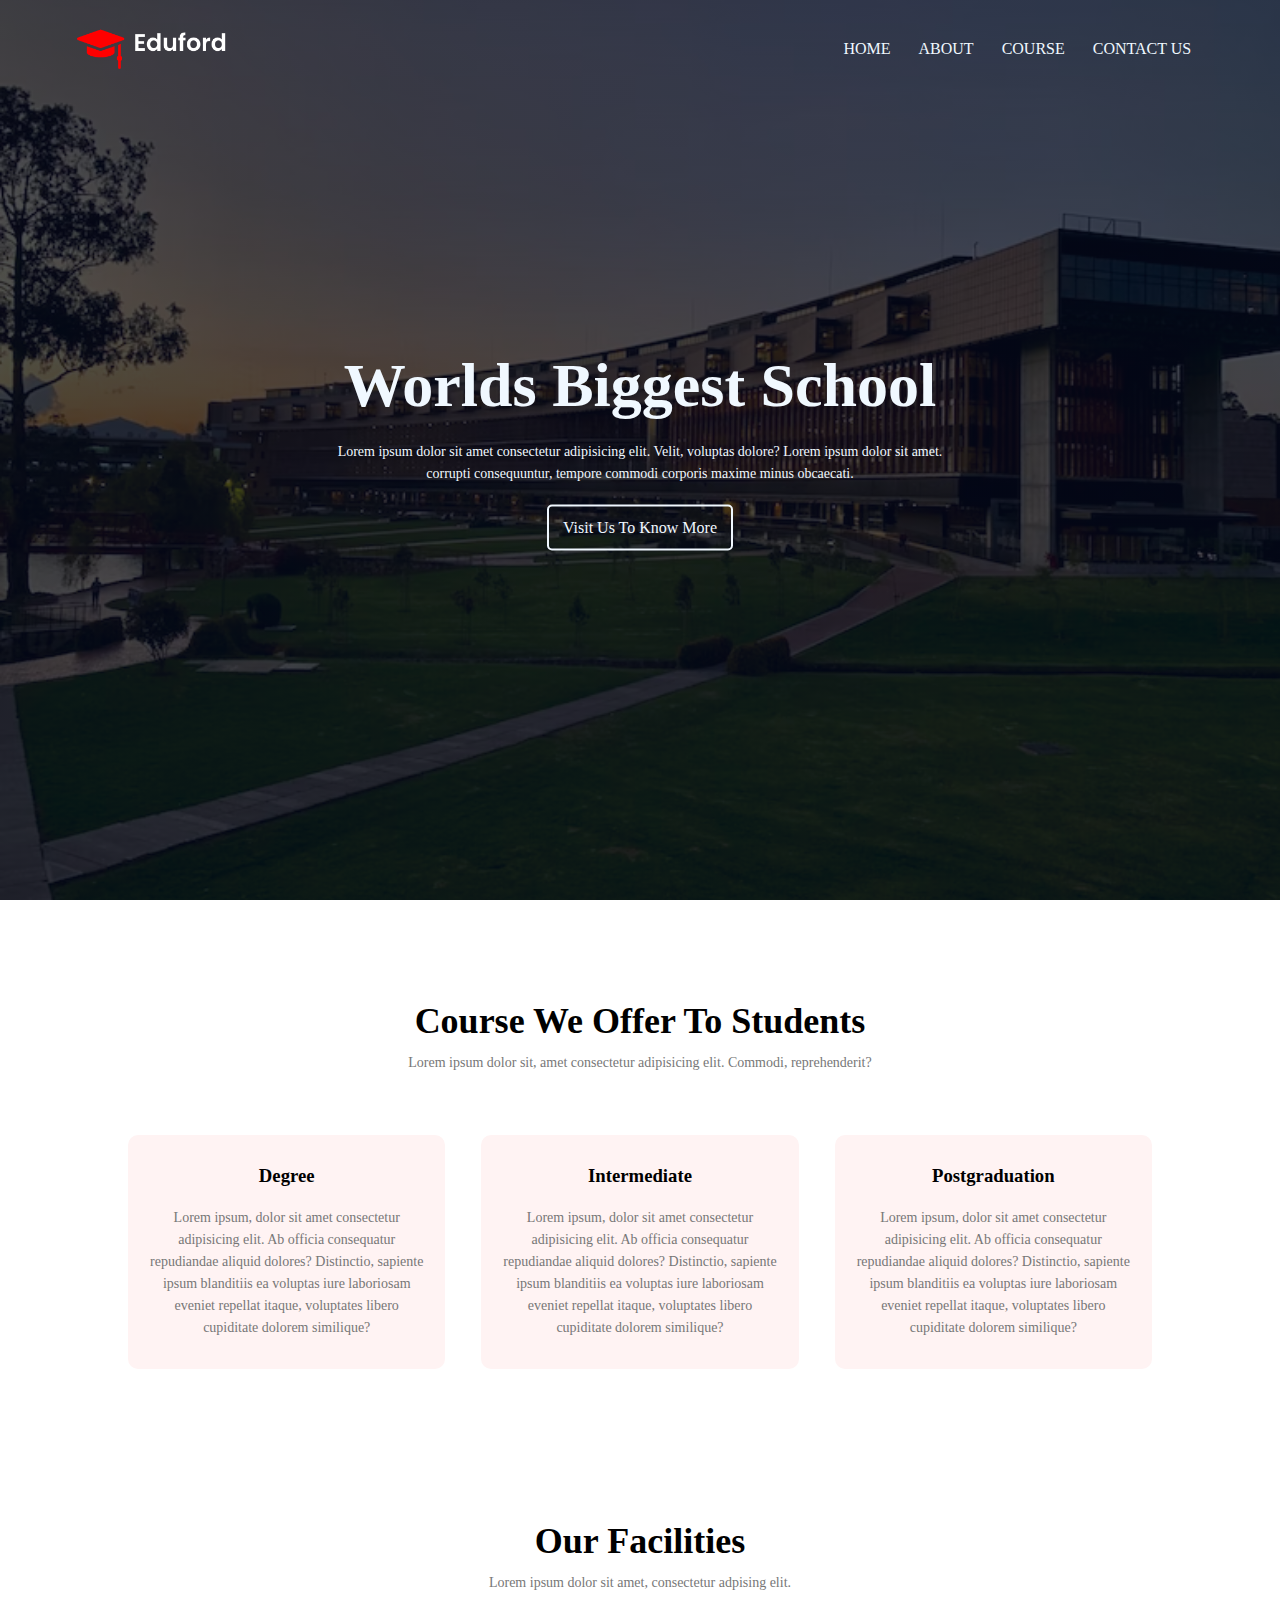
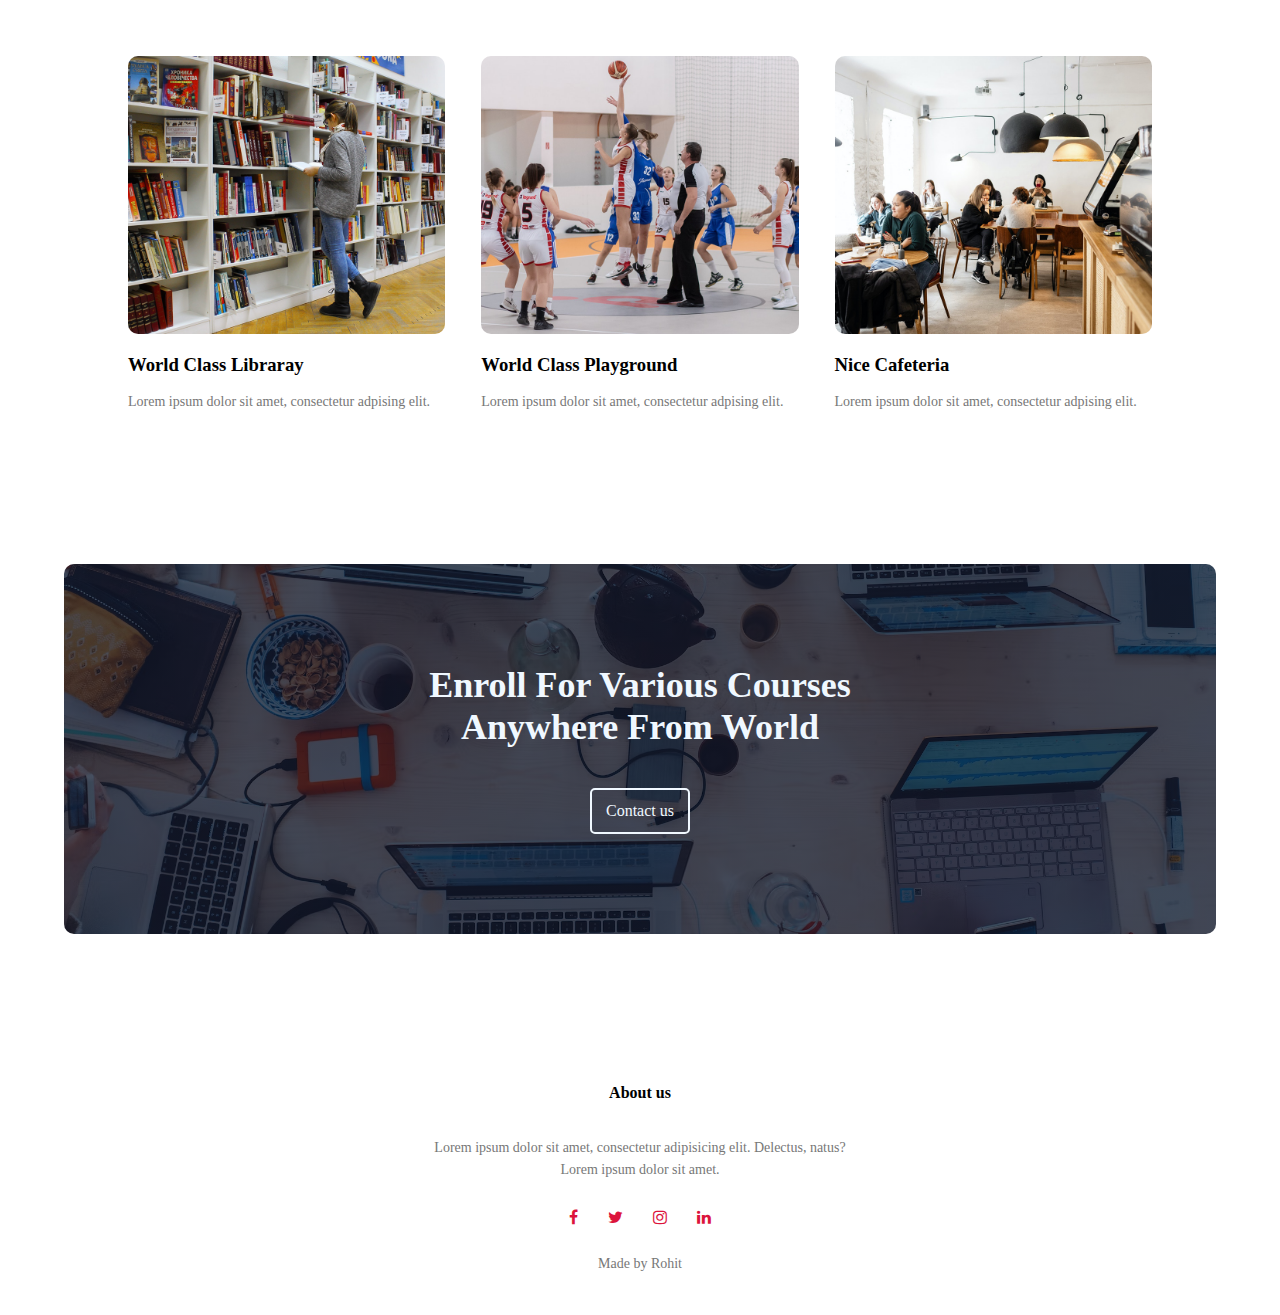
<file: index.html>
<!DOCTYPE html>
<html lang="en">

<head>
  <meta charset="UTF-8">
  <meta http-equiv="X-UA-Compatible" content="IE=edge">
  <meta name="viewport" content="width=device-width, initial-scale=1.0">
  <title>COLLEGE WEBSITE DESIGN</title>
  <link rel="stylesheet" href="https://cdnjs.cloudflare.com/ajax/libs/font-awesome/4.7.0/css/font-awesome.min.css">
  <link rel="stylesheet" href="styles.css">
  <link rel="shortcut icon" href="picks/logo.png" type="image/x-icon">
</head>

<body>
  <!--  -->
  <!-- header Section -->
  <section class="header">
    <!-- navbar -->
    <nav> <a href="index.html"><img src="picks/logo.png"></a>
      <div class="nav-link" id="nav-link">
        <i class="fa fa-times" onclick="hideMenu()"></i>

        <ul>
          <li><a href="">HOME</a></li>
          <li><a href="Aboutus.html">ABOUT</a></li>
          <li><a href="Course.html">COURSE</a></li>
          <li><a href="contact.html">CONTACT US</a></li>

        </ul>


      </div>
      <i class="fa fa-bars" onclick="showMenu()"></i>


    </nav>


    <!-- text inside background -->
    <div class="text-box">
      <h1>Worlds Biggest School</h1>

      <p>Lorem ipsum dolor sit amet consectetur adipisicing elit. Velit, voluptas dolore? Lorem ipsum dolor sit
        amet.<br> corrupti consequuntur, tempore commodi corporis maxime minus obcaecati.</p>
      <a href="contact.html" class="hero-btn">Visit Us To Know More</a>
    </div>

  </section>
  <!-- end of header section-->




  <!-- course  -->

  <section class="course">
    <h1>Course We Offer To Students </h1>
    <p>Lorem ipsum dolor sit, amet consectetur adipisicing elit. Commodi, reprehenderit?</p>

    <div class="row">
      <div class="course-col">
        <h3>Degree</h3>
        <p>Lorem ipsum, dolor sit amet consectetur adipisicing elit. Ab officia consequatur repudiandae aliquid dolores?
          Distinctio, sapiente ipsum blanditiis ea voluptas iure laboriosam eveniet repellat itaque, voluptates libero
          cupiditate dolorem similique?</p>
      </div>
      <div class="course-col">

        <h3>Intermediate</h3>
        <p>Lorem ipsum, dolor sit amet consectetur adipisicing elit. Ab officia consequatur repudiandae aliquid dolores?
          Distinctio, sapiente ipsum blanditiis ea voluptas iure laboriosam eveniet repellat itaque, voluptates libero
          cupiditate dolorem similique?</p>
      </div>
      <div class="course-col">

        <h3>Postgraduation</h3>
        <p>Lorem ipsum, dolor sit amet consectetur adipisicing elit. Ab officia consequatur repudiandae aliquid dolores?
          Distinctio, sapiente ipsum blanditiis ea voluptas iure laboriosam eveniet repellat itaque, voluptates libero
          cupiditate dolorem similique?</p>
      </div>


    </div>


  </section>

<!-- facilities
 -->


 <section class="facilities">
  <h1> Our Facilities</h1>
  <p>Lorem ipsum dolor sit amet, consectetur adpising elit.</p>
  <div class="row">
      <div class="facilities-col">
          <img src="picks/library.png">
          <h3>World Class Libraray</h3>
          <p> Lorem ipsum dolor sit amet, consectetur adpising elit.</p>
      </div>
      <div class="facilities-col">
          <img src="picks/basketball.png">
          <h3>World Class Playground</h3>
          <p> Lorem ipsum dolor sit amet, consectetur adpising elit.</p>
      </div>
      <div class="facilities-col">
          <img src="picks/cafeteria.png">
          <h3>Nice Cafeteria</h3>
          <p> Lorem ipsum dolor sit amet, consectetur adpising elit.</p>
      </div>
  </div>





</section>




<!-- call to action -->
    


<section class="cta">
<h1>Enroll For Various Courses<br>
Anywhere From World</h1>

  <a href="contact.html" class="hero-btn">Contact us</a>
</section>




<!-- footer -->

<section class="footer">

<h4>About us</h4>
<p>Lorem ipsum dolor sit amet, consectetur adipisicing elit. Delectus, natus?<br>
Lorem ipsum dolor sit amet.</p>


<div class="icons">
<i class="fa fa-facebook"></i>
<i class="fa fa-twitter"></i>
<i class="fa fa-instagram"></i>
<i class="fa fa-linkedin"></i>


</div>
<p>Made by Rohit</p>
</section>







  <!-- javascript for menu -->
  <script>

    var navLinks = document.getElementById("nav-link");
    function showMenu() {
      navLinks.style.right = "0";
    }
    function hideMenu() {
      navLinks.style.right = "-200px";
    }



  </script>
</body>

</html>
</file>
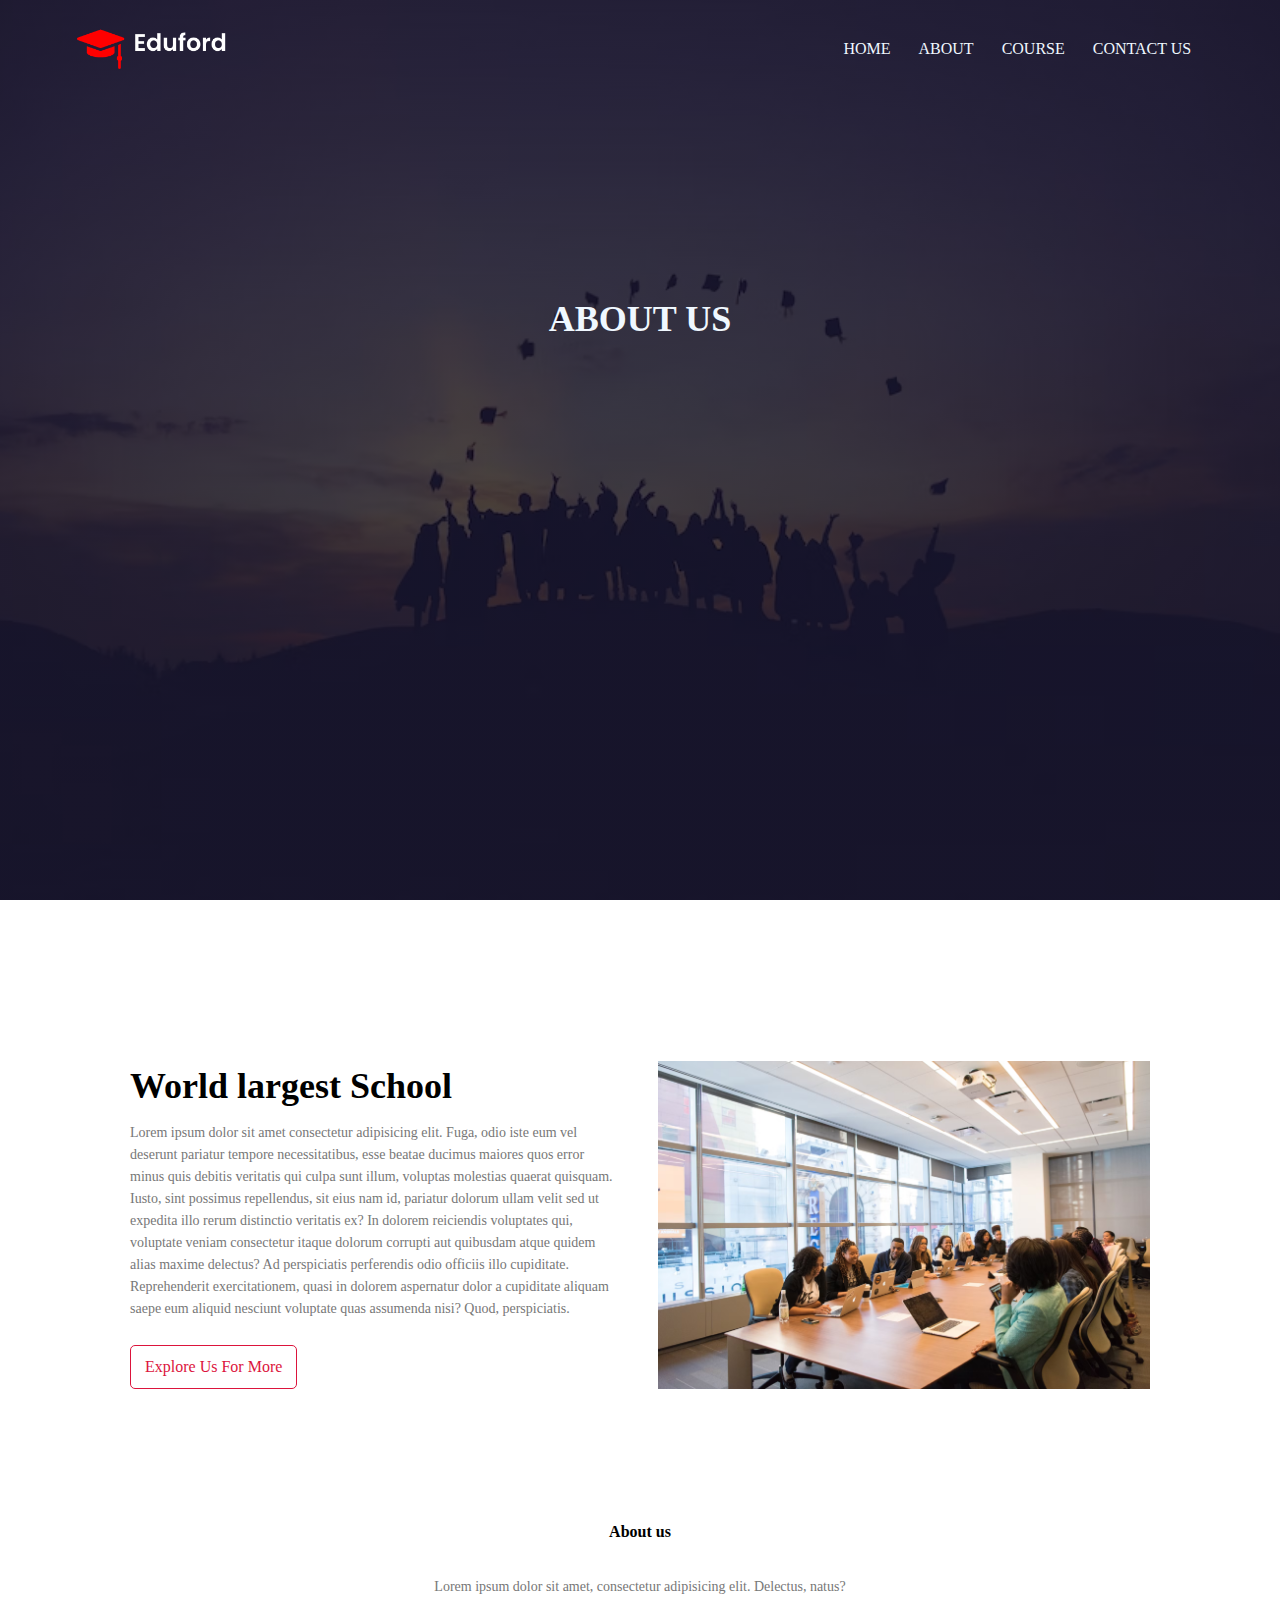
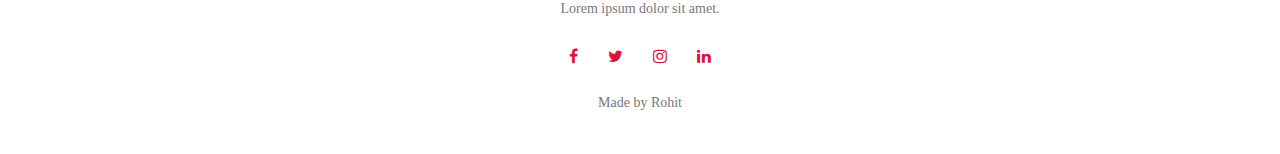
<file: Aboutus.html>
<!DOCTYPE html>
<html lang="en">

<head>
    <meta charset="UTF-8">
    <meta http-equiv="X-UA-Compatible" content="IE=edge">
    <meta name="viewport" content="width=device-width, initial-scale=1.0">
    <title>Document</title>
    <link rel="stylesheet" href="https://cdnjs.cloudflare.com/ajax/libs/font-awesome/4.7.0/css/font-awesome.min.css">
    <link rel="stylesheet" href="styles.css">
    <link rel="shortcut icon" href="picks/logo.png" type="image/x-icon">
</head>

<body>
    <section class="subheader">
        <!-- navbar -->
        <nav> <a href="index.html"><img src="picks/logo.png"></a>
            <div class="nav-link" id="nav-link">
                <i class="fa fa-times" onclick="hideMenu()"></i>

                <ul>
                    <li><a href="Index.html">HOME</a></li>
                    <li><a href="#">ABOUT</a></li>
                    <li><a href="Course.html">COURSE</a></li>
                    <li><a href="contact.html">CONTACT US</a></li>

                </ul>


            </div>
            <i class="fa fa-bars" onclick="showMenu()"></i>


        </nav>
        <h1>ABOUT US</h1>
    </section>


<!-- about content -->
<section class="about-us">
<div class="row">

    <div class="about-col">
        <h1>World largest School</h1>
        
        <p>Lorem ipsum dolor sit amet consectetur adipisicing elit. Fuga, odio iste eum vel deserunt pariatur tempore necessitatibus, esse beatae ducimus maiores quos error minus quis debitis veritatis qui culpa sunt illum, voluptas molestias quaerat quisquam. Iusto, sint possimus repellendus, sit eius nam id, pariatur dolorum ullam velit sed ut expedita illo rerum distinctio veritatis ex? In dolorem reiciendis voluptates qui, voluptate veniam consectetur itaque dolorum corrupti aut quibusdam atque quidem alias maxime delectus? Ad perspiciatis perferendis odio officiis illo cupiditate. Reprehenderit exercitationem, quasi in dolorem aspernatur dolor a cupiditate aliquam saepe eum aliquid nesciunt voluptate quas assumenda nisi? Quod, perspiciatis.</p>
    
    <a href="#"  class="hero-btn redt">Explore Us For More</a>
    
    </div>
    <div class="about-col">
        <img src="picks/meeting.avif"alt="hi">
    </div>
</div>

</section>




<!-- footer -->

    <section class="footer">

        <h4>About us</h4>
        <p>Lorem ipsum dolor sit amet, consectetur adipisicing elit. Delectus, natus?<br>
            Lorem ipsum dolor sit amet.</p>







        <div class="icons">
            <i class="fa fa-facebook"></i>
            <i class="fa fa-twitter"></i>
            <i class="fa fa-instagram"></i>
            <i class="fa fa-linkedin"></i>


        </div>
        <p>Made by Rohit</p>
    </section>
    <script>

        var navLinks = document.getElementById("nav-link");
        function showMenu() {
          navLinks.style.right = "0";
        }
        function hideMenu() {
          navLinks.style.right = "-200px";
        }
    
    
    
      </script>
</body>

</html>
</file>
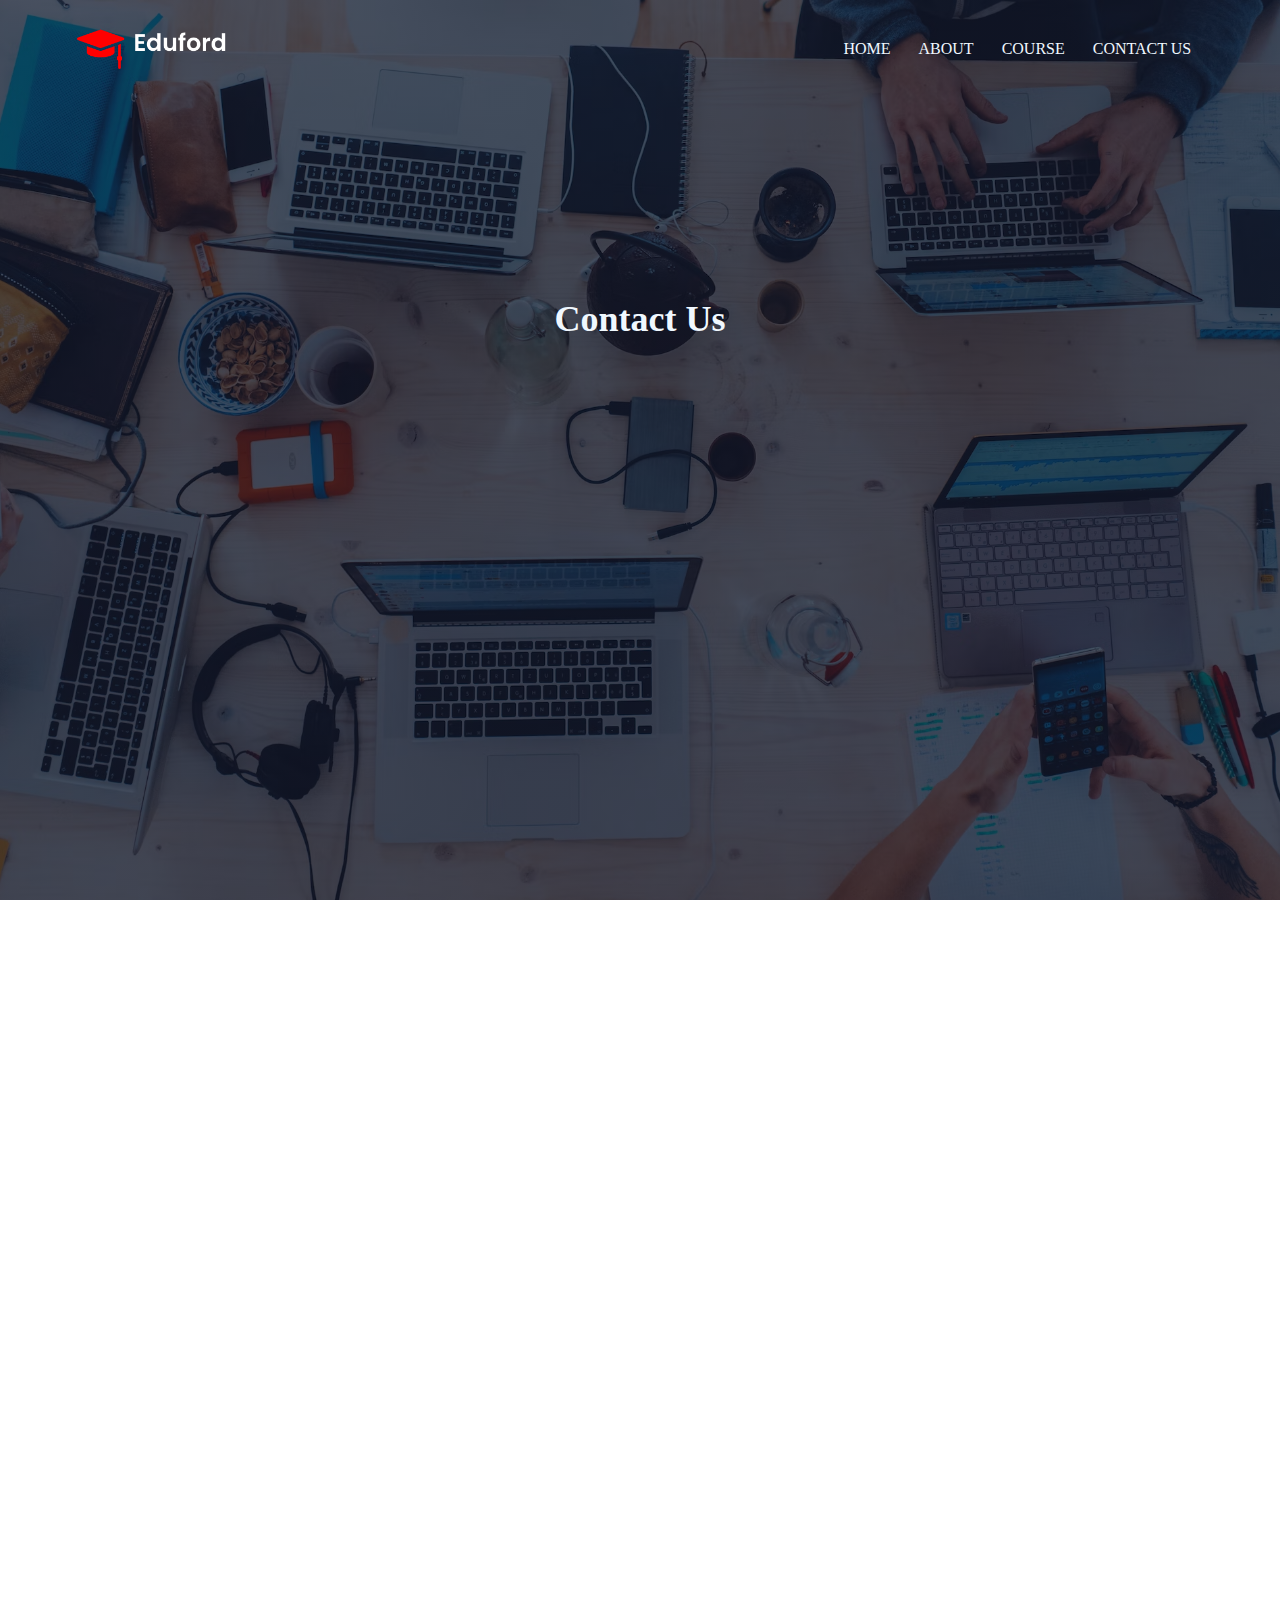
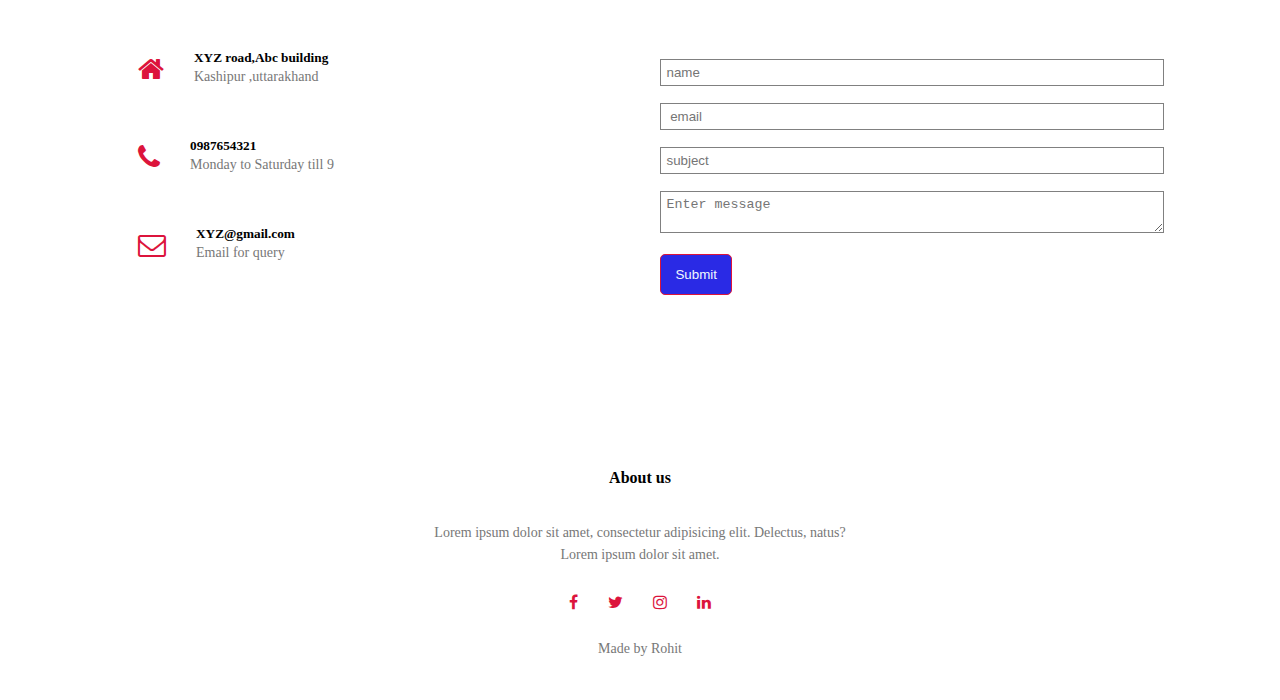
<file: contact.html>
<!DOCTYPE html>
<html lang="en">

<head>
    <meta charset="UTF-8" />
    <meta http-equiv="X-UA-Compatible" content="IE=edge" />
    <meta name="viewport" content="width=device-width, initial-scale=1.0" />
    <title>Document</title>
    <link rel="stylesheet" href="https://cdnjs.cloudflare.com/ajax/libs/font-awesome/4.7.0/css/font-awesome.min.css" />
    <link rel="stylesheet" href="styles.css" />
    <link rel="shortcut icon" href="picks/logo.png" type="image/x-icon" />
</head>

<body>
    <section class="subheader I">
        <!-- navbar -->
        <nav>
            <a href="index.html"><img src="picks/logo.png" /></a>
            <div class="nav-link" id="nav-link">
                <i class="fa fa-times" onclick="hideMenu()"></i>

                <ul>
                    <li><a href="Index.html">HOME</a></li>
                    <li><a href="Aboutus.html">ABOUT</a></li>
                    <li><a href="Course.html">COURSE</a></li>
                    <li><a href="#">CONTACT US</a></li>
                </ul>
            </div>
            <i class="fa fa-bars" onclick="showMenu()"></i>
        </nav>
        <h1>Contact Us</h1>
    </section>

    <!-- about contact us -->

    <section class="location ">
        <iframe
            src="https://www.google.com/maps/embed?pb=!1m18!1m12!1m3!1d27859.05190875444!2d78.93937035776565!3d29.21233141231756!2m3!1f0!2f0!3f0!3m2!1i1024!2i768!4f13.1!3m3!1m2!1s0x390a43c0c5694dd1%3A0xe193d5f15c9333a0!2sKashipur%2C%20Uttarakhand%20244713!5e0!3m2!1sen!2sin!4v1676143393533!5m2!1sen!2sin"
            width="600" height="450" style="border: 0" allowfullscreen="" loading="lazy"
            referrerpolicy="no-referrer-when-downgrade"></iframe>
    </section>

    <section class="contact-us">
        <div class="row">
            <div class="contact-co">
                <div>
                    <i class="fa fa-home"></i>
                    
                    <span>
                        <h5>XYZ road,Abc building</h5>
                        <p>Kashipur ,uttarakhand</p>
                    </span>
                    
                    
                </div>
                <div>
                    <i class="fa fa-phone"></i>
                    <span>
                        <h5>0987654321</h5>
                        <p>Monday to Saturday till 9</p>
                    </span>
                </div>
                <div><i class="fa fa-envelope-o"></i>
                    <span>
                        <h5>XYZ@gmail.com</h5>
                        <p>Email for query</p>
                    </span>
                    
                </div>
            </div>


         <div class="contact-co">


         
         <form action="">
<input type="text" placeholder="name" required>
<input type="email" placeholder=" email" required>
<input type="text" placeholder="subject" required>
<textarea row="8" placeholder="Enter message" required></textarea>
<button type="submit" class="hero-btn redt yts">Submit</button>





         </form>
        </div>



        </div>


    </section>





    <!-- footer -->

    <section class="footer">
        <h4>About us</h4>
        <p>
            Lorem ipsum dolor sit amet, consectetur adipisicing elit. Delectus,
            natus?<br />
            Lorem ipsum dolor sit amet.
        </p>

        <div class="icons">
            <i class="fa fa-facebook"></i>
            <i class="fa fa-twitter"></i>
            <i class="fa fa-instagram"></i>
            <i class="fa fa-linkedin"></i>
        </div>
        <p>Made by Rohit</p>
    </section>
    <script>
        var navLinks = document.getElementById("nav-link");
        function showMenu() {
            navLinks.style.right = "0";
        }
        function hideMenu() {
            navLinks.style.right = "-200px";
        }
    </script>
</body>

</html>
</file>
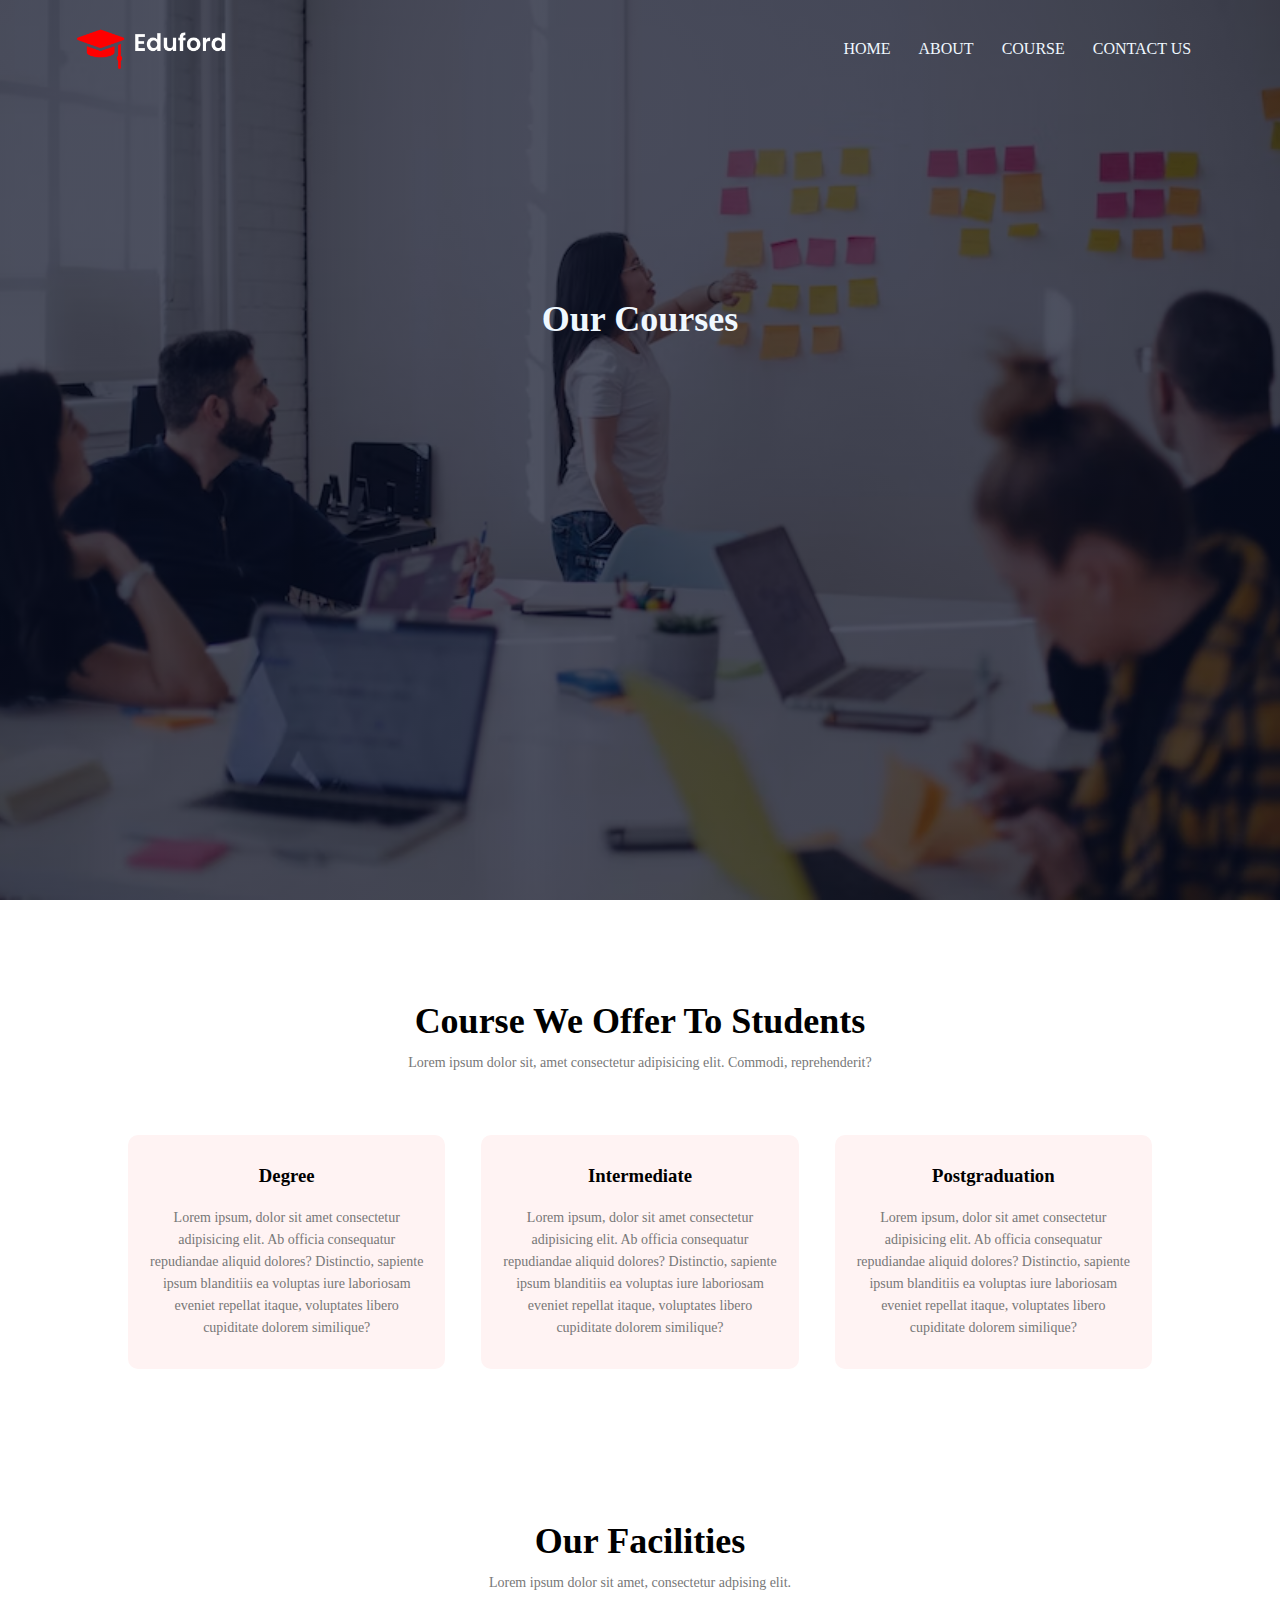
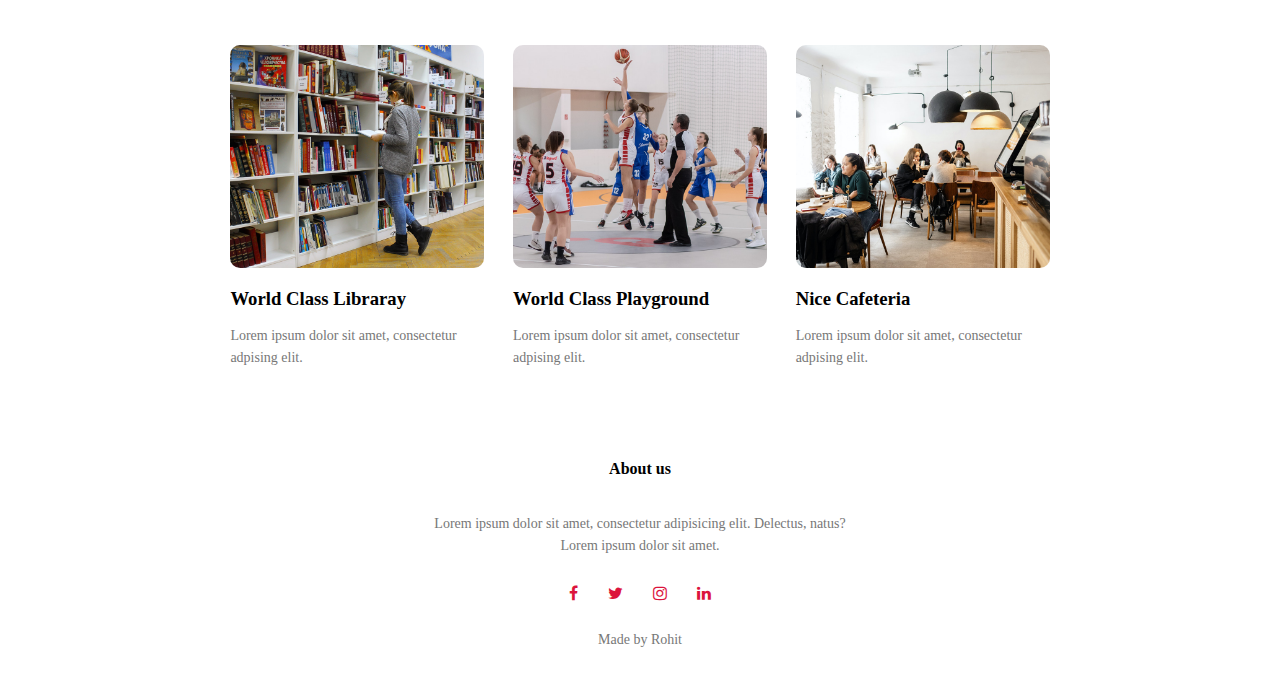
<file: Course.html>
<!DOCTYPE html>
<html lang="en">

<head>
    <meta charset="UTF-8">
    <meta http-equiv="X-UA-Compatible" content="IE=edge">
    <meta name="viewport" content="width=device-width, initial-scale=1.0">
    <title>Document</title>
    <link rel="stylesheet" href="https://cdnjs.cloudflare.com/ajax/libs/font-awesome/4.7.0/css/font-awesome.min.css">
    <link rel="stylesheet" href="styles.css">
    <link rel="shortcut icon" href="picks/logo.png" type="image/x-icon">
</head>

<body>
    <section class="subheader r">
        <!-- navbar -->
        <nav> <a href="index.html"><img src="picks/logo.png"></a>
            <div class="nav-link" id="nav-link">
                <i class="fa fa-times" onclick="hideMenu()"></i>

                <ul>
                    <li><a href="Index.html">HOME</a></li>
                    <li><a href="Aboutus.html">ABOUT</a></li>
                    <li><a href="#">COURSE</a></li>
                    <li><a href="contact.html">CONTACT US</a></li>

                </ul>


            </div>
            <i class="fa fa-bars" onclick="showMenu()"></i>


        </nav>
        <h1>Our Courses</h1>
    </section>


    <section class="course">
    <h1>Course We Offer To Students </h1>
    <p>Lorem ipsum dolor sit, amet consectetur adipisicing elit. Commodi, reprehenderit?</p>

    <div class="row">
      <div class="course-col">
        <h3>Degree</h3>
        <p>Lorem ipsum, dolor sit amet consectetur adipisicing elit. Ab officia consequatur repudiandae aliquid dolores?
          Distinctio, sapiente ipsum blanditiis ea voluptas iure laboriosam eveniet repellat itaque, voluptates libero
          cupiditate dolorem similique?</p>
      </div>
      <div class="course-col">

        <h3>Intermediate</h3>
        <p>Lorem ipsum, dolor sit amet consectetur adipisicing elit. Ab officia consequatur repudiandae aliquid dolores?
          Distinctio, sapiente ipsum blanditiis ea voluptas iure laboriosam eveniet repellat itaque, voluptates libero
          cupiditate dolorem similique?</p>
      </div>
      <div class="course-col">

        <h3>Postgraduation</h3>
        <p>Lorem ipsum, dolor sit amet consectetur adipisicing elit. Ab officia consequatur repudiandae aliquid dolores?
          Distinctio, sapiente ipsum blanditiis ea voluptas iure laboriosam eveniet repellat itaque, voluptates libero
          cupiditate dolorem similique?</p>
      </div>


    </div>

<!-- Section-facilities -->
    <section class="facilities">
        <h1> Our Facilities</h1>
        <p>Lorem ipsum dolor sit amet, consectetur adpising elit.</p>
        <div class="row">
            <div class="facilities-col">
                <img src="picks/library.png">
                <h3>World Class Libraray</h3>
                <p> Lorem ipsum dolor sit amet, consectetur adpising elit.</p>
            </div>
            <div class="facilities-col">
                <img src="picks/basketball.png">
                <h3>World Class Playground</h3>
                <p> Lorem ipsum dolor sit amet, consectetur adpising elit.</p>
            </div>
            <div class="facilities-col">
                <img src="picks/cafeteria.png">
                <h3>Nice Cafeteria</h3>
                <p> Lorem ipsum dolor sit amet, consectetur adpising elit.</p>
            </div>
        </div>

<!-- footer -->

    <section class="footer">

        <h4>About us</h4>
        <p>Lorem ipsum dolor sit amet, consectetur adipisicing elit. Delectus, natus?<br>
            Lorem ipsum dolor sit amet.</p>







        <div class="icons">
            <i class="fa fa-facebook"></i>
            <i class="fa fa-twitter"></i>
            <i class="fa fa-instagram"></i>
            <i class="fa fa-linkedin"></i>


        </div>
        <p>Made by Rohit</p>
    </section>
    <script>

        var navLinks = document.getElementById("nav-link");
        function showMenu() {
          navLinks.style.right = "0";
        }
        function hideMenu() {
          navLinks.style.right = "-200px";
        }
    
    
    
      </script>
</body>

</html>
</file>
<file: styles.css>
*{
    margin:0;
padding:0 

}

/* header section */
.header{
    min-height: 100vh;
    width:100%;
    background:linear-gradient(rgba(4,9,30,0.7),rgba(4,9,30,0.7)), url(picks/schoolimg.avif);
    background-position: center;
    background-size: cover;
  
    position: relative;
}

nav{
    display: flex;
    padding:2% 6%;
    justify-content: space-between;
    align-items: center;
}
nav img{
    width:150px;
}
.nav-link {
flex:1;
text-align: right;

}
.nav-link ul li{
    list-style: none;
    display: inline-block;
    padding :8px 12px;
    position: relative;
    text-decoration: none;
    color: aliceblue;
}
.nav-link ul li a{
text-decoration: none;
color: aliceblue;
}

.nav-link ul li :hover{
    color:crimson;
    transition: .5s;
    }

.text-box{
    width: 90%;
    color: aliceblue;
    position: absolute;
    top:50%;
    left:50%;
    transform: translate(-50%, -50%);
    text-align: center;
}
.text-box h1{
    font-size:62px;
}
.text-box p{
    margin:10px 10px;
    font-size: 14px;
    color: aliceblue;
}
 .hero-btn{
    display: inline-block;
    border:2px solid aliceblue;
    color:aliceblue;
    text-decoration: none;
    padding: 12px 14px;
    background: transparent;
    position: relative;
    cursor: pointer;
    border-radius: 5px;
}
 .hero-btn:hover{
    color:aliceblue;
    border: 2px solid transparent;
    background-color: crimson;
    transition: .5s;

}

nav .fa{
    display:none;
}
/* end of header section*/

/* course */
.course{
    width: 80%;
    margin:auto;
    text-align: center;
    padding-top: 100px;;
}

h1{
    font-size: 36px;
    font-weight:700;
}
p{
    color:#777;
    font-size: 14px;
    line-height:22px;
    padding: 10px;
}

.row{
 margin-top:5%;
 display: flex;
 justify-content: space-between;
 align-items: center;





}

.course-col{
    flex-basis:31%;
    background-color:#fff3f3;
    margin-bottom:5%;
    border-radius: 10px;
    margin-bottom:5%;
    padding:20px 12px;
    box-sizing: border-box;
    transition: .5s;
}

h3{
    text-align: center;
    font-weight: 600;
    margin:10px 0;
}

.course-col:hover{
    box-shadow:0 0 20px 0 rgba(0,0,0,.2) ;
}


/* facilites */


.facilities {
    width: 80%;
    margin: auto;
    text-align: center;
    
    padding-top: 100px;
}

.facilities-col {
    flex-basis: 31%;
    border-radius: 10px;
    margin-bottom: 5%;
    text-align: left;
}

.facilities-col img {
    width: 100%;
    border-radius: 10px;
}

.facilities-col p {
    padding: 0;
}

.facilities-col h3 {
    margin-top: 16px;
    margin-bottom: 15px;
    text-align: left;
}

/* call to action */

.cta{
    margin: 100px auto;
    width: 90%;
    background:linear-gradient(rgba(4,9,30,0.7),rgba(4,9,30,0.7)), url(picks/contact.avif);
     background-position: center;
     background-size: cover;
     border-radius:10px;
     text-align: center;
     padding:100px 0;
}
.cta h1{
    color:aliceblue;
    margin-bottom: 40px;
    padding :0;
}
/* footer */

.footer{
    width: 100%;
    text-align: center;
    padding:30px 0;
}

.footer h4{
   margin-bottom: 25px;
   margin-top:20px;
   font-weight: 600;
}
.icons .fa{
    color:crimson;
    margin :0 13px;
    padding: 18px 0;
    cursor:pointer;

}



/* aboutus */
.subheader{
    height: 100vh;
    width:100%;
    background:linear-gradient(rgba(4,9,30,0.7),rgba(4,9,30,0.7)), url(picks/cap.avif);

    background-position: center;
    background-size: cover;
    text-align: center;
    color: aliceblue;
}

.subheader h1{
    margin-top:200px;

}
/* about us */
.about-us{
    width: 80%;
    margin: auto;
    padding-top: 80px;
    padding-bottom:50px;
}
.about-col{
    flex-basis: 48%;
    padding:30px 2px;
}

.about-col img{
    width:100%;
}

.about-col h1{
    padding-top:0;

}
.about-col p{
    padding: 15px 0 25px;
}

.redt{
border:1px solid crimson;
color:crimson;
}

.redt:hover{
    color:aliceblue;
}

.r{
    background:linear-gradient(rgba(4,9,30,0.7),rgba(4,9,30,0.7)), url(picks/ct.avif);
 background-position: center;
    background-size: cover;
    text-align: center;
    color: aliceblue;
}

/* contact us */
.location{
    width:80%;
    margin:auto;
    padding:80px 0;
}
.location iframe{
    width:100%;
}
.contact-us{
    width:80%;
    margin:auto;
    padding:80px 0;
}
.contact-co{
    flex-basis:48%;
    margin-bottom: 30px;
}
.contact-co div{
    display: flex;
    align-items: center;
    margin-bottom:40px;
    box-sizing: border-box;
}

.contact-co div .fa{
    font-size: 28px;
    color: crimson;
    margin: 10px;
    margin-right: 30px;
}

.contact-co div p{
    padding:0;
}
.conh5tact-co div h5{
font-size: 20px;
margin-bottom: 5px;
color:aliceblue;
font-weight:400;

}




/* contact */


.contact-co input,.contact-co textarea{


    width: 100%;
    padding:5px;
    margin-bottom:17px;
    outline:none;
    border:1px solid gray;
}
.I{
    background:linear-gradient(rgba(4,9,30,0.7),rgba(4,9,30,0.7)), url(picks/contact.avif);
    background-position: center;
       background-size: cover;
       text-align: center;
       color: aliceblue;
}












/* media Query */
@media(max-width:700px){

.text-box h1{
    font-size: 20px;
}
.nav-link ul li{
    display: block;
}

.nav-link{
    position: fixed;
    background-color: crimson;
    height:100vh;
    width: 200px;
    top: 0;
    right: -200px;
    text-align: left;
    z-index: 2;
    transition: 1s;
}
nav .fa{
    display: block;
    color:aliceblue;
    margin: 10px;
    font-size: 22px;
    cursor: pointer;
}
.nav-link ul{
    padding: 30px;
}

.row{
    flex-direction: column;
}
.cta h1{
    font-size:24px;
}


}



.yts{
    background-color:rgb(42, 42, 229);
    color: aliceblue;
}
</file>
